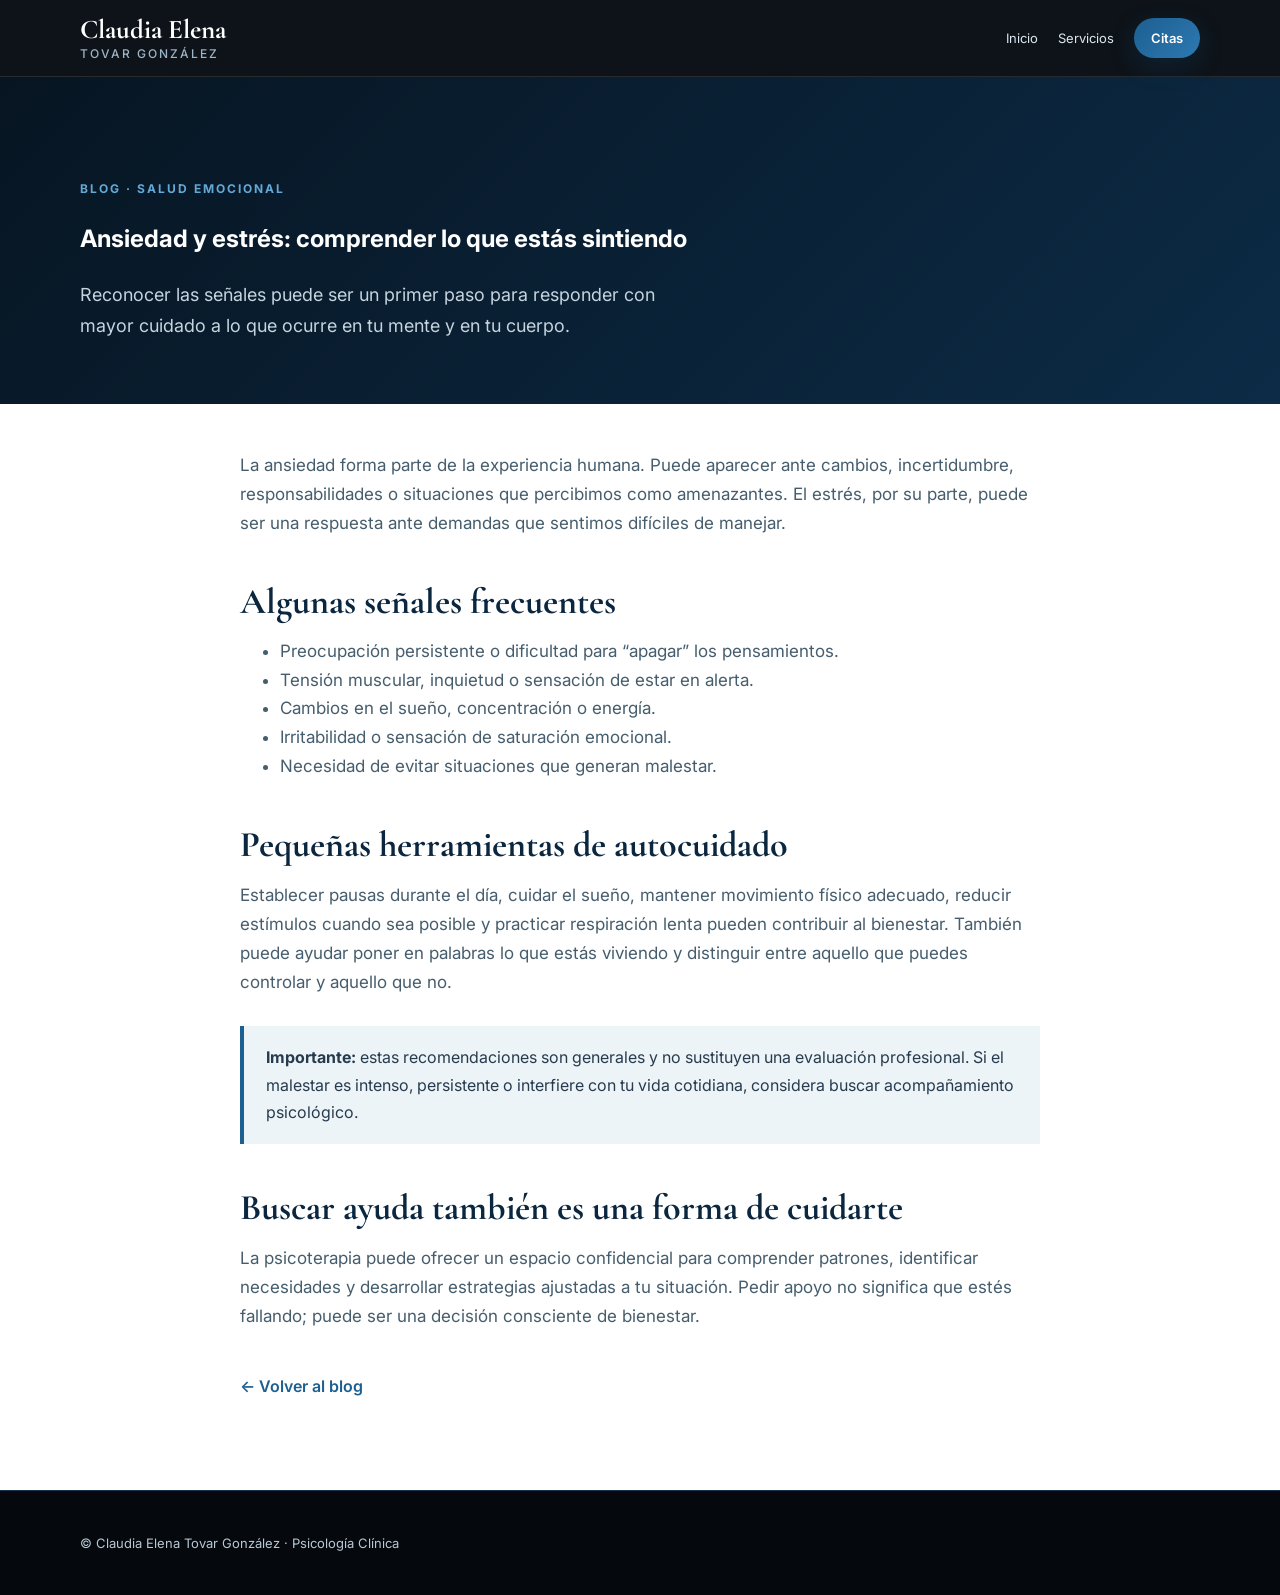
<file: blog-ansiedad.html>
<!doctype html>
<html lang="es"><head><meta charset="utf-8"><meta name="viewport" content="width=device-width,initial-scale=1"><title>Ansiedad y estrés | Blog</title><link rel="stylesheet" href="styles.css"></head>
<body>
<header class="site-header"><div class="wrap nav"><a class="brand" href="index.html">Claudia Elena <span>Tovar González</span></a><nav><a href="index.html">Inicio</a><a href="index.html#servicios">Servicios</a><a class="btn small" href="index.html#contacto">Citas</a></nav></div></header>
<section class="article-hero"><div class="wrap"><p class="eyebrow">Blog · Salud emocional</p><h1>Ansiedad y estrés: comprender lo que estás sintiendo</h1><p class="lead">Reconocer las señales puede ser un primer paso para responder con mayor cuidado a lo que ocurre en tu mente y en tu cuerpo.</p></div></section>
<main class="article">
<p>La ansiedad forma parte de la experiencia humana. Puede aparecer ante cambios, incertidumbre, responsabilidades o situaciones que percibimos como amenazantes. El estrés, por su parte, puede ser una respuesta ante demandas que sentimos difíciles de manejar.</p>
<h2>Algunas señales frecuentes</h2>
<ul><li>Preocupación persistente o dificultad para “apagar” los pensamientos.</li><li>Tensión muscular, inquietud o sensación de estar en alerta.</li><li>Cambios en el sueño, concentración o energía.</li><li>Irritabilidad o sensación de saturación emocional.</li><li>Necesidad de evitar situaciones que generan malestar.</li></ul>
<h2>Pequeñas herramientas de autocuidado</h2>
<p>Establecer pausas durante el día, cuidar el sueño, mantener movimiento físico adecuado, reducir estímulos cuando sea posible y practicar respiración lenta pueden contribuir al bienestar. También puede ayudar poner en palabras lo que estás viviendo y distinguir entre aquello que puedes controlar y aquello que no.</p>
<div class="note"><strong>Importante:</strong> estas recomendaciones son generales y no sustituyen una evaluación profesional. Si el malestar es intenso, persistente o interfiere con tu vida cotidiana, considera buscar acompañamiento psicológico.</div>
<h2>Buscar ayuda también es una forma de cuidarte</h2>
<p>La psicoterapia puede ofrecer un espacio confidencial para comprender patrones, identificar necesidades y desarrollar estrategias ajustadas a tu situación. Pedir apoyo no significa que estés fallando; puede ser una decisión consciente de bienestar.</p>
<a class="back" href="index.html#blog">← Volver al blog</a>
</main><footer><div class="wrap"><p>© Claudia Elena Tovar González · Psicología Clínica</p></div></footer>
</body></html>
</file>
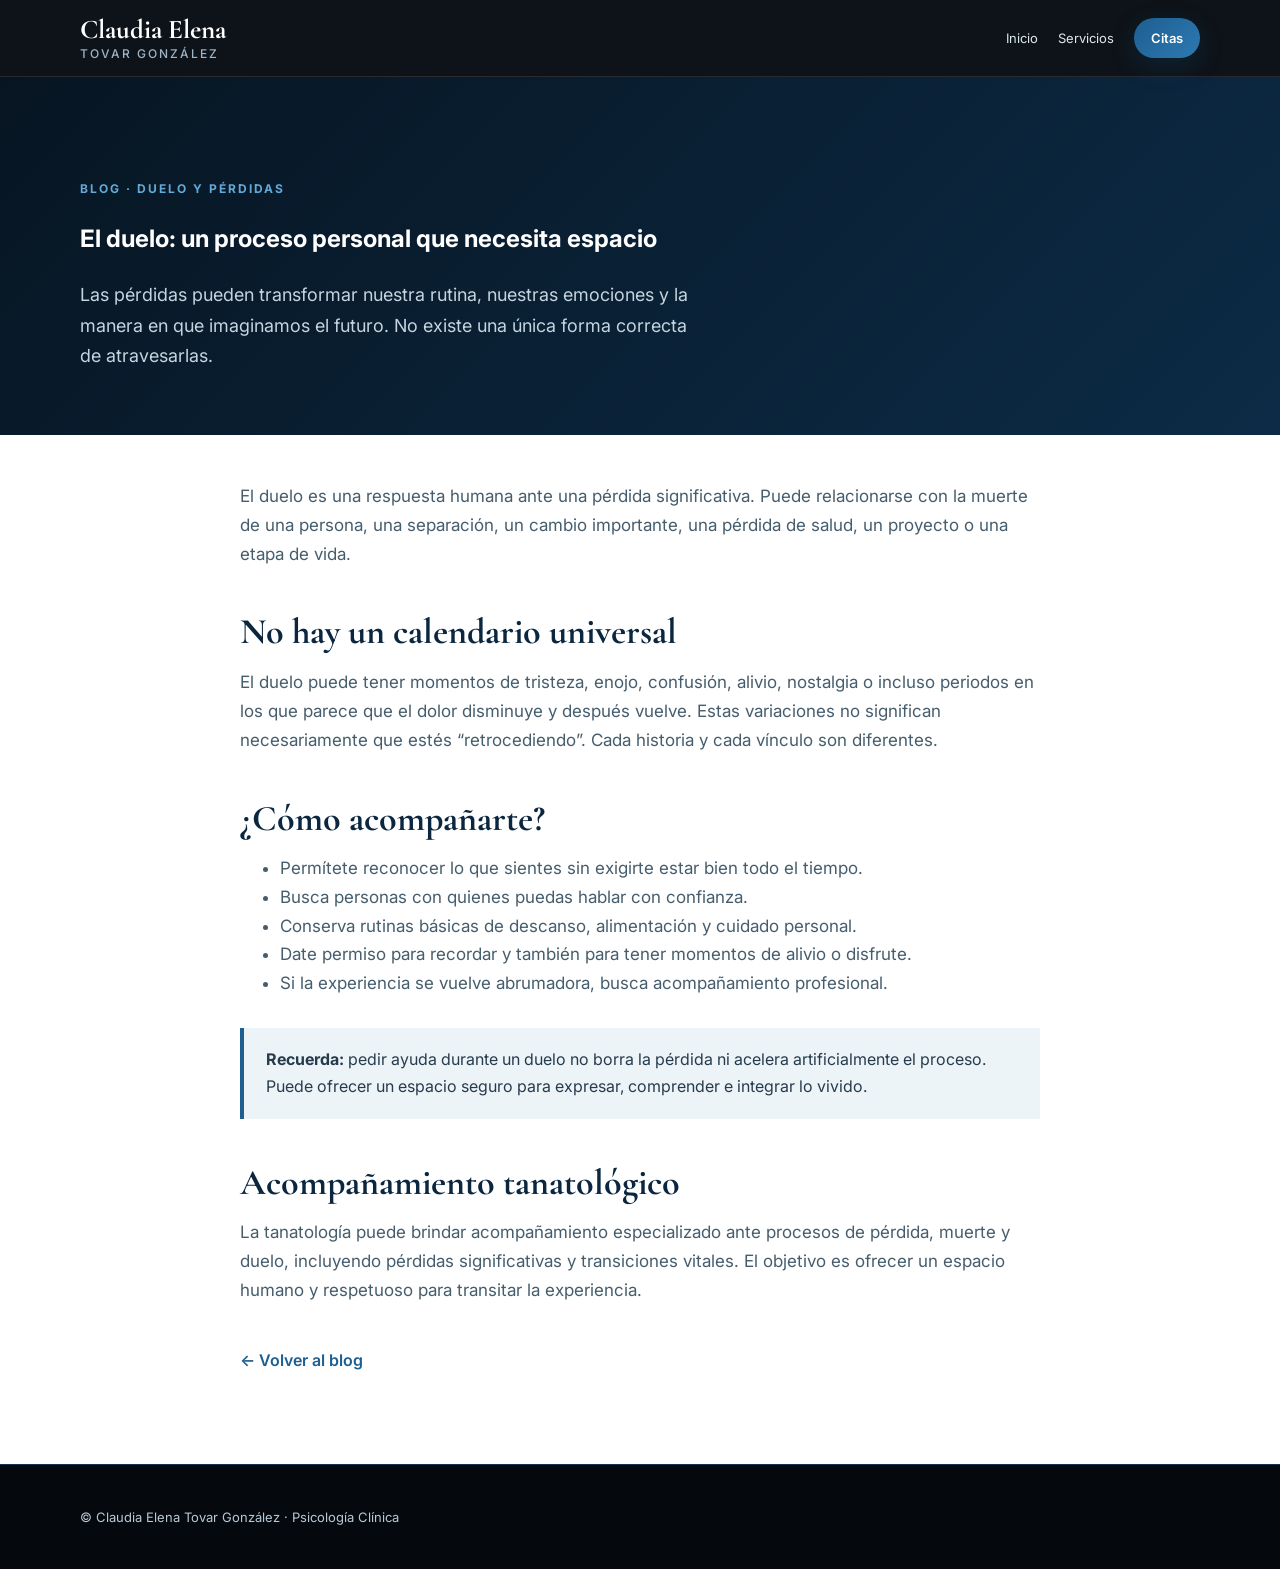
<file: blog-duelo.html>
<!doctype html>
<html lang="es"><head><meta charset="utf-8"><meta name="viewport" content="width=device-width,initial-scale=1"><title>El duelo y las pérdidas | Blog</title><link rel="stylesheet" href="styles.css"></head>
<body>
<header class="site-header"><div class="wrap nav"><a class="brand" href="index.html">Claudia Elena <span>Tovar González</span></a><nav><a href="index.html">Inicio</a><a href="index.html#servicios">Servicios</a><a class="btn small" href="index.html#contacto">Citas</a></nav></div></header>
<section class="article-hero"><div class="wrap"><p class="eyebrow">Blog · Duelo y pérdidas</p><h1>El duelo: un proceso personal que necesita espacio</h1><p class="lead">Las pérdidas pueden transformar nuestra rutina, nuestras emociones y la manera en que imaginamos el futuro. No existe una única forma correcta de atravesarlas.</p></div></section>
<main class="article">
<p>El duelo es una respuesta humana ante una pérdida significativa. Puede relacionarse con la muerte de una persona, una separación, un cambio importante, una pérdida de salud, un proyecto o una etapa de vida.</p>
<h2>No hay un calendario universal</h2>
<p>El duelo puede tener momentos de tristeza, enojo, confusión, alivio, nostalgia o incluso periodos en los que parece que el dolor disminuye y después vuelve. Estas variaciones no significan necesariamente que estés “retrocediendo”. Cada historia y cada vínculo son diferentes.</p>
<h2>¿Cómo acompañarte?</h2>
<ul><li>Permítete reconocer lo que sientes sin exigirte estar bien todo el tiempo.</li><li>Busca personas con quienes puedas hablar con confianza.</li><li>Conserva rutinas básicas de descanso, alimentación y cuidado personal.</li><li>Date permiso para recordar y también para tener momentos de alivio o disfrute.</li><li>Si la experiencia se vuelve abrumadora, busca acompañamiento profesional.</li></ul>
<div class="note"><strong>Recuerda:</strong> pedir ayuda durante un duelo no borra la pérdida ni acelera artificialmente el proceso. Puede ofrecer un espacio seguro para expresar, comprender e integrar lo vivido.</div>
<h2>Acompañamiento tanatológico</h2>
<p>La tanatología puede brindar acompañamiento especializado ante procesos de pérdida, muerte y duelo, incluyendo pérdidas significativas y transiciones vitales. El objetivo es ofrecer un espacio humano y respetuoso para transitar la experiencia.</p>
<a class="back" href="index.html#blog">← Volver al blog</a>
</main><footer><div class="wrap"><p>© Claudia Elena Tovar González · Psicología Clínica</p></div></footer>
</body></html>
</file>
<file: styles.css>
@import url('https://fonts.googleapis.com/css2?family=Cormorant+Garamond:wght@500;600;700&family=Inter:wght@400;500;600&display=swap');
:root{--blue:#1d5f91;--blue-light:#4d9bd0;--navy:#071522;--deep:#0b2740;--black:#05080c;--slate:#263b4d;--soft:#eef4f8;--silver:#d9e3ea;--white:#fff}
*{box-sizing:border-box}html{scroll-behavior:smooth}body{margin:0;background:#fff;color:var(--slate);font-family:Inter,Arial,sans-serif;line-height:1.7}.wrap{width:min(1120px,92%);margin:auto}
.site-header{position:sticky;top:0;z-index:10;background:rgba(5,10,16,.96);backdrop-filter:blur(12px);border-bottom:1px solid rgba(255,255,255,.1)}.nav{height:76px;display:flex;align-items:center;justify-content:space-between}.brand{font-family:'Cormorant Garamond',serif;font-size:27px;color:#fff;text-decoration:none;font-weight:700;line-height:1}.brand span{display:block;font-size:12px;letter-spacing:2px;text-transform:uppercase;font-family:Inter,sans-serif;font-weight:500;color:#9eb5c8;margin-top:5px}
nav{display:flex;gap:20px;align-items:center}nav a{color:#dbe7f0;text-decoration:none;font-size:13px;transition:.2s}nav a:hover{color:#71b5e6}.btn{display:inline-block;background:linear-gradient(135deg,var(--blue),#2d79b2);color:white!important;padding:13px 22px;border-radius:30px;text-decoration:none;font-weight:600;box-shadow:0 8px 24px rgba(12,73,116,.28);transition:.2s}.btn:hover{transform:translateY(-2px);box-shadow:0 12px 28px rgba(12,73,116,.38)}.btn.small{padding:9px 17px}.btn.outline{background:transparent;border:1px solid #4d8db8;color:var(--blue)!important;box-shadow:none}
.hero{background:radial-gradient(circle at 80% 20%,#163c5e 0,#0b2034 38%,#050a10 100%);padding:80px 0;color:#fff}.hero-grid{display:grid;grid-template-columns:1fr 1fr;gap:60px;align-items:center}.eyebrow{color:#63a9d8;text-transform:uppercase;letter-spacing:2px;font-size:12px;font-weight:700}.hero h1,h2{font-family:'Cormorant Garamond',serif;line-height:1.05}.hero h1{font-size:64px;margin:15px 0;color:#fff}.hero h1 em{color:#72b8e7;font-style:normal}.lead{font-size:18px;color:#c5d4df;max-width:620px}.actions{display:flex;gap:22px;align-items:center;margin-top:30px}.text-link{color:#a8cce5;text-decoration:none;font-weight:600}.hero-card{border-radius:24px;overflow:hidden;box-shadow:0 25px 70px rgba(0,0,0,.5);border:1px solid rgba(255,255,255,.1)}.hero-card img{width:100%;display:block}
.section{padding:90px 0}.soft{background:#eef4f8}h2{font-size:50px;margin:8px 0 38px;color:var(--deep)}.cards{display:grid;grid-template-columns:repeat(3,1fr);gap:20px}.cards article{padding:28px;background:#fff;border:1px solid #d9e4eb;border-radius:18px;box-shadow:0 8px 24px rgba(7,21,34,.05);transition:.2s}.cards article:hover{transform:translateY(-4px);box-shadow:0 15px 32px rgba(7,21,34,.1);border-color:#a9cce4}.cards h3{font-family:'Cormorant Garamond',serif;font-size:28px;color:var(--deep);margin:0 0 8px}.cards p{margin:0;color:#566b7a}.split{display:grid;grid-template-columns:.9fr 1.1fr;gap:55px;align-items:center}.info{display:flex;gap:20px;border-top:1px solid #d1dce4;padding:18px 0}.info strong{min-width:100px;color:var(--deep)}.wide-photo{width:100%;border-radius:20px;box-shadow:0 18px 45px rgba(7,21,34,.16)}
.presentation{background:linear-gradient(135deg,#f3f7fa 0%,#fff 70%)}.presentation-grid{grid-template-columns:.95fr 1.05fr}.presentation-photo{border-radius:22px;overflow:hidden;box-shadow:0 20px 50px rgba(7,21,34,.2);border:1px solid #d7e2ea}.presentation-photo img{width:100%;display:block}.presentation-subtitle{font-family:'Cormorant Garamond',serif;color:var(--blue);font-size:25px;font-weight:600;margin:-22px 0 22px}.presentation p:not(.eyebrow):not(.presentation-subtitle){color:#536877;margin:0 0 16px}
.group-section{background:linear-gradient(135deg,#05080c 0%,#071a2c 42%,#0e3d63 100%);color:#fff}.experience-feature{display:grid;grid-template-columns:1.05fr .95fr;gap:55px;align-items:center}.experience-photo{border-radius:22px;overflow:hidden;box-shadow:0 25px 60px rgba(0,0,0,.5);border:1px solid rgba(103,169,214,.25)}.experience-photo img{width:100%;display:block}.experience-copy .eyebrow{color:#73b7e4}.experience-copy h2{color:#fff;margin-bottom:18px}.experience-copy p{color:rgba(255,255,255,.88);font-size:16px}.experience-lead{font-family:'Cormorant Garamond',serif;font-size:28px!important;color:#fff!important;margin:0 0 22px}.experience-values{font-weight:700;letter-spacing:.4px;color:#7fc0e9!important;margin-top:26px}.limited{font-weight:600;margin:25px 0}.experience-copy .btn{background:linear-gradient(135deg,#4d9bd0,#226b9e);color:#fff!important;box-shadow:none}
.blog-grid{display:grid;grid-template-columns:1fr 1fr;gap:24px}.blog-card{padding:35px;border-radius:20px;border:1px solid #d9e4eb;text-decoration:none;color:var(--slate);background:#fff;transition:.2s}.blog-card:hover{transform:translateY(-3px);box-shadow:0 15px 35px rgba(7,21,34,.1)}.blog-card span{font-size:12px;text-transform:uppercase;letter-spacing:1.5px;color:var(--blue)}.blog-card h3{font-family:'Cormorant Garamond',serif;font-size:34px;line-height:1.1;margin:15px 0;color:var(--deep)}.blog-card p{color:#607483}.blog-card b{color:var(--blue)}
.quote{padding:65px 0;background:#05090e;color:white;text-align:center;border-top:1px solid #16334a;border-bottom:1px solid #16334a}.quote p{font-family:'Cormorant Garamond',serif;font-size:42px;margin:0;color:#e9f2f8}.contact{background:#f5f8fa}.contact-box{display:flex;justify-content:space-between;align-items:center;gap:40px;padding:45px;border-radius:24px;background:linear-gradient(135deg,#e7f0f6,#f7fafc);border:1px solid #d5e2eb}.contact-box h2{margin:5px 0 10px}.contact-box p{margin:0}.contact-actions{display:flex;gap:12px;flex-wrap:wrap}footer{background:#05090e;color:#b8c9d5;padding:28px 0;font-size:13px;border-top:1px solid #173149}.disclaimer{opacity:.75}
.article-hero{padding:90px 0 45px;background:linear-gradient(135deg,#071522,#0c2b46);color:#fff}.article-hero h1{color:#fff}.article{max-width:800px;margin:auto;padding:30px 0 90px}.article h1{font-family:'Cormorant Garamond',serif;font-size:60px;line-height:1.05;margin:10px 0 20px;color:var(--deep)}.article h2{font-size:36px;margin-top:45px;margin-bottom:12px}.article p,.article li{font-size:17px;color:#455d6d}.note{background:#edf4f8;border-left:4px solid var(--blue);padding:18px 22px;margin:30px 0}.back{display:inline-block;margin-top:25px;color:var(--blue);text-decoration:none;font-weight:600}
@media(max-width:1000px){nav a:not(.btn){display:none}.hero{padding:55px 0}.hero-grid,.split,.blog-grid,.experience-feature{grid-template-columns:1fr}.hero h1{font-size:48px}.cards{grid-template-columns:1fr 1fr}h2{font-size:42px}.contact-box{display:block}.contact-actions{margin-top:25px}}
@media(max-width:520px){.cards{grid-template-columns:1fr}.hero h1{font-size:42px}.article h1{font-size:45px}.presentation-subtitle{font-size:22px}.experience-lead{font-size:24px!important}}
</file>
